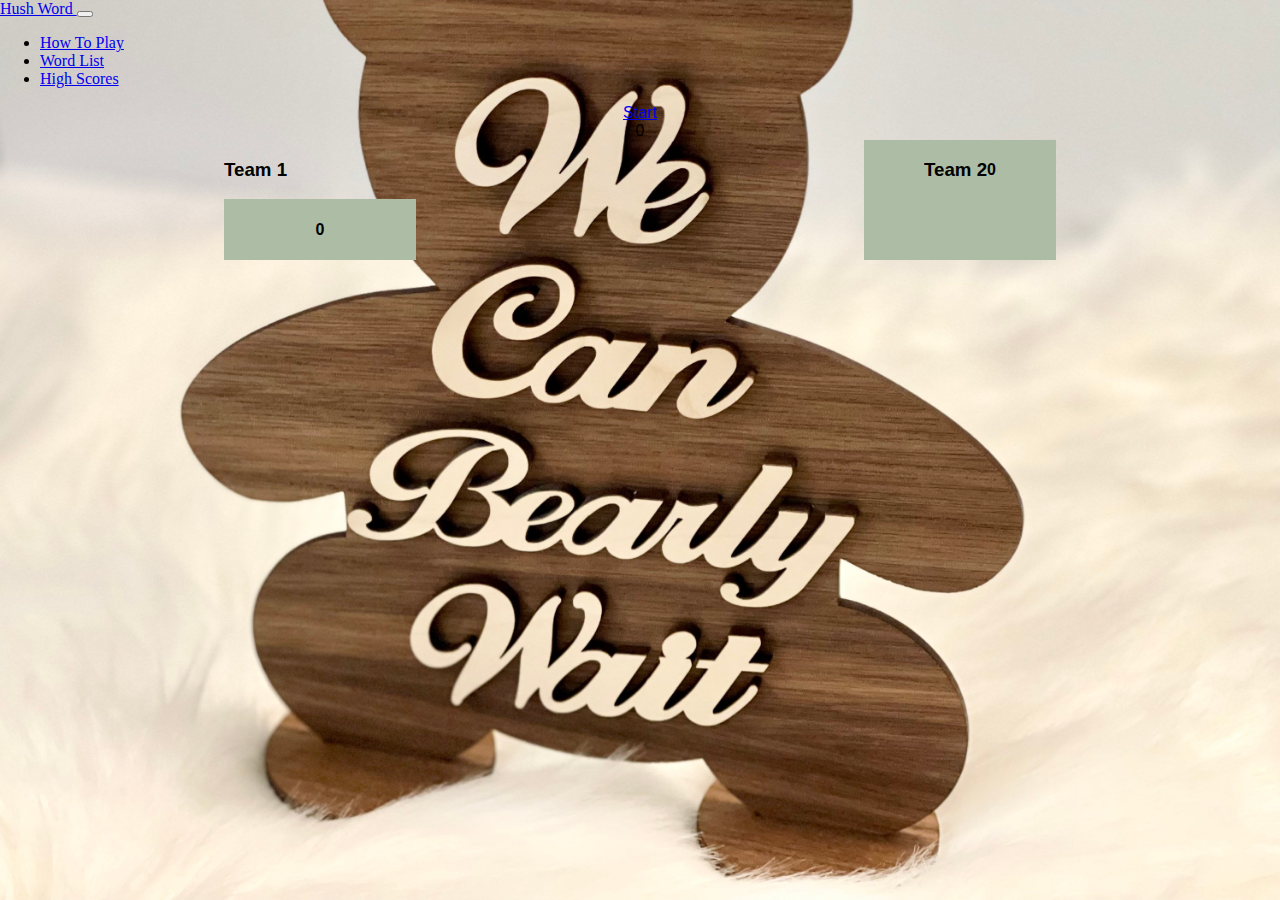
<file: index.html>
<!DOCTYPE html>
<html lang="en">

<head>
    <meta charset="UTF-8">
    <meta name="viewport" content="width=device-width, initial-scale=1.0">
    <link rel="stylesheet" href="style.css">
    <link href="https://cdn.jsdelivr.net/npm/bootstrap@5.3.2/dist/css/bootstrap.min.css" rel="stylesheet"
        integrity="sha384-T3c6CoIi6uLrA9TneNEoa7RxnatzjcDSCmG1MXxSR1GAsXEV/Dwwykc2MPK8M2HN" crossorigin="anonymous">


    <title>Hush Word Baby Shower Edition</title>
</head>

<body>

    <!-- navbar -->
    <nav class="navbar navbar-expand-md">

        <div class="container-xxl">
            <a href="#play-area" class="navbar-brand">
                <span class="fw-bold text-secondary">
                    Hush Word
                </span>
            </a>
            <!-- toggle button for mobile nav -->
            <button class="navbar-toggler" type="button" data-bs-toggle="collapse" data-bs-target="#main-nav"
                aria-controls="main-nav" aria-expanded="false" aria-label="Toggle navigation">
                <span class="navbar-toggler-icon"></span>
            </button>

            <!-- nave bar links -->
            <div class="collape navbar-collapse justify-content-end align-center" id="main-nav">
                <ul class="navbar-nav">
                    <li class="nav-item">
                        <a class="nav-link" id="howToBtn" href="#howTo">How To Play</a>
                    </li>
                    <li class="nav-item">
                        <a class="nav-link" id="wordListBtn" href="#wordlistContainer">Word List</a>
                    </li>
                    <li class="nav-item">
                        <a class="nav-link" href="#contacts">High Scores</a>
                    </li>
                    <!-- <li class="nav-item d-md-none">
                        <a class="nav-link" href="#start">start</a>
                    </li> -->
                    <!-- <li class="nav-item ms-2  d-md-inline">
                        <a class="btn btn-secondary" id="start-btn" href="#start">Start</a>
                    </li> -->
                </ul>
            </div>
        </div>
    </nav>

    <div class="whole">
        <div class="modal-header">
            <section class="container-md my-5" id="top-of-container">
                <!-- <li class="nav-item ms-2  d-md-inline"> -->
                <!-- </li> -->
                <!-- <a href="./scores.html" id="high-scores">Vew High Scores</a> -->
                <div class="time-container display-3">
                    <a class="btn btn-secondary shadow" id="start-btn" href="#start">Start</a>
                    <!-- <h4>Timer: </h4> -->
                    <div class="display-1" id="time">0</div>

                </div>

                <div class=".container-xxl score-board">
                    <div class="card shadow p-3 mb-5 bg-body-tertiary rounded" style="width: 12rem;">
                        <h3 class="display-5">Team 1</h3>
                        <!-- <img src="Images/Team !.png" class="card-img-top team-label" alt="team one score image"> -->
                        <div class="team card-body">
                            <!-- <div class="toggle-label" for="toggle-switch">Team 1</div> -->
                            <h4 class="team-one-score display-3 card-title">0</h4>
                        </div>
                    </div>

                    <div class="team card shadow p-3 mb-5 bg-body-tertiary rounded" style="width: 12rem;">
                        <h3 class="display-5">Team 2</h3>
                        <!-- <img src="Images/Team ! (1).png" class="card-img-top team-label" alt="team two score image"> -->
                        <div class="team card-body">
                            <!-- <div class="toggle-label" for="toggle-switch">Team 2</div> -->
                            <h4 class="team-two-score display-3 card-title">0</h4>
                        </div>
                    </div>
                </div>



            </section>
        </div>



        <div class="play-area" id="playarea">
            <!-- <div class="start-btn">
                <button class="gobtn" id="team-one-button">Team 1 Go!</button>
                <button class="gobtn" id="team-two-button">Team 2 Go!</button>
            </div> -->
            <section class="card-section .container-md shadow p-3 mb-5 bg-body-tertiary rounded" id="card-modal">
                <img src="Images/incorrect-294245_1280.png" alt="x for unsuccessful guesses"
                    class="xmark marks .img-fluid rounded float-start" id="xmark" />

                <div class="card text-bg-info mb-3 game-card" style="width: 8rem;">

                    <div class="guess-this card-header">Guess Word</div>
                    <ul class="list-group list-group-flush">
                        <li class="buzzword1 list-group-item">Don't</li>
                        <li class="buzzword2 list-group-item">say</li>
                        <li class="buzzword3 list-group-item">these</li>
                        <li class="buzzword4 list-group-item">words.</li>
                    </ul>
                </div>

                <img src="Images/check-40319_1280.png" alt="check mark for successful guesses"
                    class="checkmark marks .img-fluid rounded float-end" id="checkmark" />
            </section>
        </div>

    </div>

    <div class="card text-bg-dark" id="howTo">
        <button class="btn btn-secondary shadow" id="hide-how-to">Back To Game</button>
        <div id="carouselExampleIndicators" class="carousel slide">
            <div class="carousel-indicators">
                <button type="button" data-bs-target="#carouselExampleIndicators" data-bs-slide-to="0" class="active"
                    aria-current="true" aria-label="Slide 1"></button>
                <button type="button" data-bs-target="#carouselExampleIndicators" data-bs-slide-to="1"
                    aria-label="Slide 2"></button>
                <button type="button" data-bs-target="#carouselExampleIndicators" data-bs-slide-to="2"
                    aria-label="Slide 3"></button>
                <button type="button" data-bs-target="#carouselExampleIndicators" data-bs-slide-to="3"
                    aria-label="Slide 4"></button>
                <button type="button" data-bs-target="#carouselExampleIndicators" data-bs-slide-to="4"
                    aria-label="Slide 5"></button>

            </div>
            <div class="carousel-inner">
                <div class="carousel-item active">
                    <img src="Images/how to play-green/Slide1.png" class="d-block w-100" alt="...">
                </div>
                <div class="carousel-item">
                    <img src="Images/how to play-green/Slide2.png" class="d-block w-100" alt="...">
                </div>
                <div class="carousel-item">
                    <img src="Images/how to play-green/Slide3.png" class="d-block w-100" alt="...">
                </div>
                <div class="carousel-item">
                    <img src="Images/how to play-green/Slide4.png" class="d-block w-100" alt="...">
                </div>
                <div class="carousel-item">
                    <img src="Images/how to play-green/Slide5.png" class="d-block w-100" alt="...">
                </div>
            </div>
            <button class="carousel-control-prev" type="button" data-bs-target="#carouselExampleIndicators"
                data-bs-slide="prev">
                <span class="carousel-control-prev-icon" aria-hidden="true"></span>
                <span class="visually-hidden">Previous</span>
            </button>
            <button class="carousel-control-next" type="button" data-bs-target="#carouselExampleIndicators"
                data-bs-slide="next">
                <span class="carousel-control-next-icon" aria-hidden="true"></span>
                <span class="visually-hidden">Next</span>
            </button>
        </div>
    </div>

    <div id="wordlistContainer">
        <h3>Let's see what you got:</h3>
        <!-- <button class="btn btn-secondary shadow" id="hide-wordlist">Hide WordList</button> -->

        <div class="word-list" id="word-list">

            <div class="card shadow" style="width: 18rem;">
                <div class="card-header">
                    Team 1
                </div>
                <ul class="list-group list-group-flush" id="">
                    <div id="answer-buttons" class="btn-container"></div>

                    <!-- <li class="list-group-item text-decoration-line-through fw-lighter">An item</li>
                <li class="list-group-item">A second item</li>
                <li class="list-group-item">A third item</li> -->
                </ul>
            </div>
            <div class="card shadow" style="width: 18rem;">
                <div class="card-header">
                    Team 2
                </div>
                <ul class="list-group list-group-flush">
                    <div id="answer-buttons2" class="btn-container"></div>

                    <!-- <li class="list-group-item">An item</li>
                <li class="list-group-item">A second item</li>
                <li class="list-group-item">A third item</li> -->
                </ul>
            </div>




        </div>
    </div>




    <audio id="buzzer">
        <source src="./audio/buzzerwav-14908.mp3" type="audio/mpeg">
        Your browser does not support the audio element.
    </audio>
    <audio id="timer-running">
        <source src="./audio/ouch-116112.mp3" type="audio/mpeg">
        Your browser does not support the audio element.
    </audio>
    <audio id="correct">
        <source src="./audio/new-information-153314.mp3" type="audio/mpeg">
        Your browser does not support the audio element.
    </audio>
    <audio id="end-turn">
        <source src="./audio/fail-jingle-stereo-mix-88784.mp3" type="audio/mpeg">
        Your browser does not support the audio element.
    </audio>
    <audio id="aww">
        <source src="./audio/awwwww-37944.mp3" type="audio/mpeg">
        Your browser does not support the audio element.
    </audio>

    <script src="https://cdn.jsdelivr.net/npm/bootstrap@5.3.2/dist/js/bootstrap.bundle.min.js"
        integrity="sha384-C6RzsynM9kWDrMNeT87bh95OGNyZPhcTNXj1NW7RuBCsyN/o0jlpcV8Qyq46cDfL"
        crossorigin="anonymous"></script>
    <script src="js/cards.js"></script>
    <script src="js/script.js"></script>

</body>

</html>




<!-- <div class="card text-bg-dark" id="howTo">
        <img src="Images/backdrop-874452_1920.jpg" class="card-img" alt="...">
        <div class="card-img-overlay">
            <button class="btn btn-secondary shadow" id="hide-how-to">Back To Game</button>

            <h5 class="card-title">How to Play Hush Word:</h5>
            <p class="card-text">
                Objective: </p>

            <p class="card-text"> Word is a word-guessing game where players need to guess a word without using specific
                taboo words associated with it. Players take turns to guess words, and teams earn points for each
                correct guess.</p>

            <p class="card-text">Setting Up the Game:</p>
            <p class="card-text">
                Gather Players: Assemble two or more players into teams. Each team will take turns guessing words.</p>

            <p class="card-text">Prepare the Game Materials:</p>

            <p class="card-text">You need a device with a modern web browser to load the game interface.
                Ensure your device has speakers or headphones for the audio cues in the game.
                Starting the Game:
                Access the Game: Open the web browser on your device and navigate to the Hush Word game website.</p>

            <p class="card-text">Navigate the Menu:</p>

            <p class="card-text">Explore the menu options on the top navigation bar, such as "How To Play," "Word List,"
                and "High Scores" to familiarize yourself with the game rules and available features.</p>
            <p class="card-text">Start the Game:

                Click on the "Start" button to begin the game. This initiates the game timer and displays the first word
                for your team to guess.</p>
            Gameplay:</p>

            <p class="card-text">Guessing a Word:</p>

            Look at the main game card displayed on the screen. This card contains the word your team needs to guess
            (labeled as "Guess Word").
            Avoid using the words listed below the main word (labeled as "Buzzwords"). These words are taboo and should
            not be used in your clues.</p>
            <p class="card-text">Turn Timer:

                Each team has a limited time (usually 60 seconds) to guess the word.
                The remaining time is displayed prominently on the screen.
                If your team guesses the word correctly within the time limit, click the checkmark icon to earn a point.
            </p>
            <p class="card-text">Taboo Words:

                If a player uses any of the taboo words during their explanation, the turn ends immediately, and the
                other team gains a point. Avoid these words!</p>
            <p class="card-text">Passing a Word:

                If your team is struggling to guess the word, you can click the X icon to pass the word. The turn ends,
                and the other team gains a point.</p>
            <p class="card-text">Scoring:

                Each correct guess earns your team a point.
                The game keeps track of the scores for both teams, which are displayed on the screen.</p>
            <p class="card-text">Team Turns:

                The game alternates between teams after each turn. Pay attention to whose turn it is displayed on the
                screen.
                Winning the Game:
                Game Duration: The game can be played for a set number of rounds or a specific duration. Teams take
                turns until the predetermined end point.</p>

            <p class="card-text"></p>Determining the Winner:

            At the end of the game, the team with the most points wins.
            Celebrate your victory and consider playing again to challenge yourselves further!
            Enjoy playing Hush Word and have fun guessing words while avoiding the tricky taboo words!</p>
            <p class="card-text"><small>Last updated 3 mins ago</small></p>
        </div>
    </div> -->
</file>
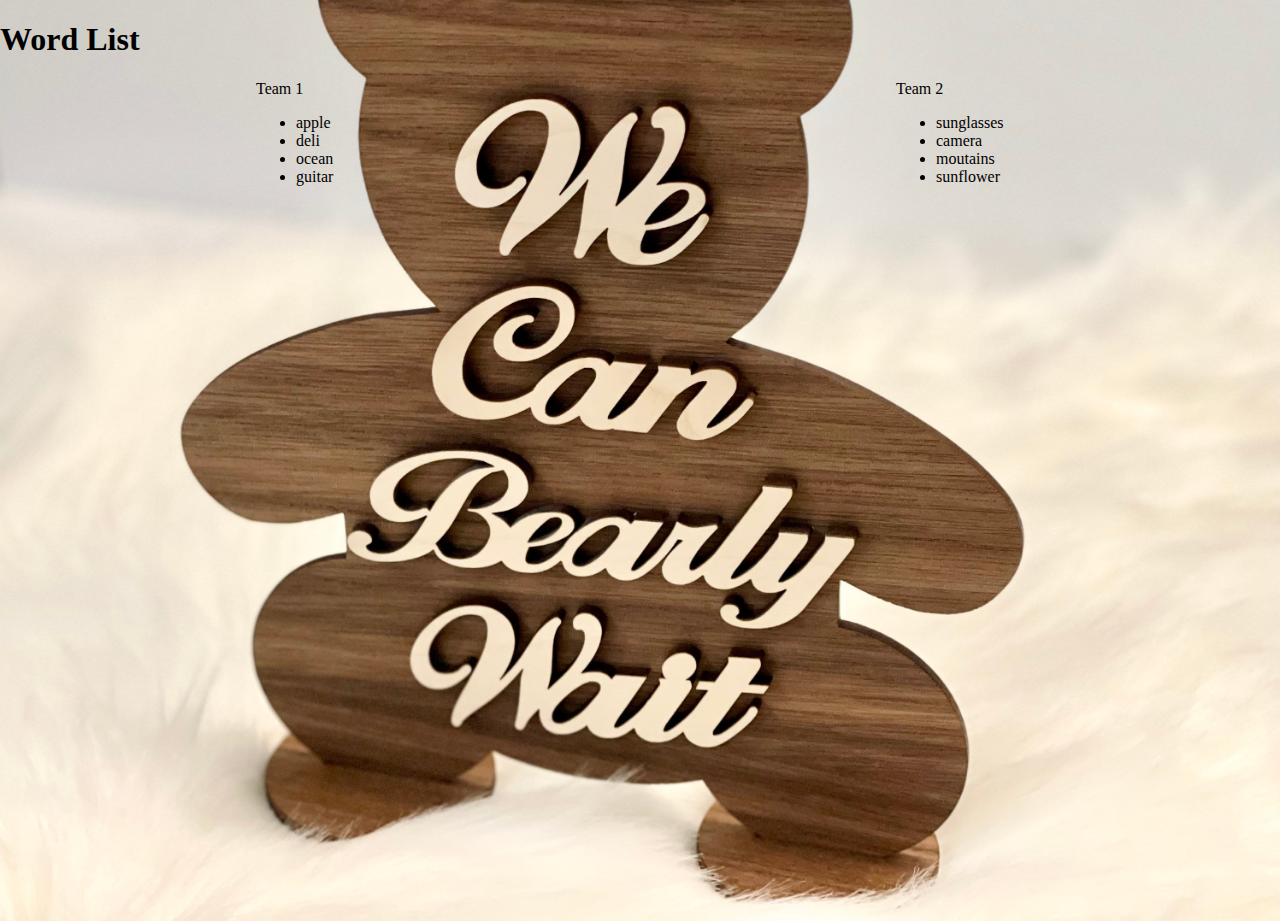
<file: wordlist.html>
<!DOCTYPE html>
<html lang="en">

<head>
    <meta charset="UTF-8">
    <meta name="viewport" content="width=device-width, initial-scale=1.0">
    <link rel="stylesheet" href="style.css">
    <link href="https://cdn.jsdelivr.net/npm/bootstrap@5.3.2/dist/css/bootstrap.min.css" rel="stylesheet"
        integrity="sha384-T3c6CoIi6uLrA9TneNEoa7RxnatzjcDSCmG1MXxSR1GAsXEV/Dwwykc2MPK8M2HN" crossorigin="anonymous">


    <title>Word List</title>
</head>


<body>

<h1 class="fw-bold text-center text-secondary">Word List</h1>
<div class="wordlist-card">
    <div class="card text-bg-info mb-3 game-card" style="width: 8rem;">

        <div class="guess-this card-header">Team 1</div>
        <ul class="list-group list-group-flush">
            <li class="buzzword1 list-group-item">apple</li>
            <li class="buzzword2 list-group-item text-decoration-line-through">deli</li>
            <li class="buzzword3 list-group-item ">ocean</li>
            <li class="buzzword4 list-group-item">guitar</li>
        </ul>
    </div>

    <div class="card text-bg-info mb-3 game-card" style="width: 8rem;">

        <div class="guess-this card-header">Team 2</div>
        <ul class="list-group list-group-flush">
            <li class="buzzword1 list-group-item">sunglasses</li>
            <li class="buzzword2 list-group-item">camera</li>
            <li class="buzzword3 list-group-item text-decoration-line-through">moutains</li>
            <li class="buzzword4 list-group-item">sunflower</li>
        </ul>
    </div>
</div>


<script src="https://cdn.jsdelivr.net/npm/bootstrap@5.3.2/dist/js/bootstrap.bundle.min.js"
    integrity="sha384-C6RzsynM9kWDrMNeT87bh95OGNyZPhcTNXj1NW7RuBCsyN/o0jlpcV8Qyq46cDfL"
    crossorigin="anonymous"></script>
<script src="js/cards.js"></script>
<script src="js/script.js"></script>

</body>

</html>
</file>
<file: style.css>
/* .team-label{
    width: 6rem;
    height: 6rem;
} */

body {
    background-image: url(Images/il_fullxfull.3924170953_mbnn.jpg);
    background-position: bottom;
    background-repeat: no-repeat;
    background-size: cover;
    height: 100vh;
    margin: 0;

}

.navbar-no-collapse .navbar-collapse {
    flex-basis: auto;
}

.marks {
    display: flex;
    margin-top: auto;
    margin-bottom: auto;
    width: 6rem;
    height: 6rem;

}




.score-board {

    display: flex;
    justify-content: space-around;
    font-family: sans-serif;

}

.time-container {
    display: flex;
    flex-direction: column;
    justify-content: space-around;
    align-items: center;
    font-family: sans-serif;


}

.team {

    display: flex;
    justify-content: center;
    background-color: #adbca5;

}



#playarea {
    display: none;
    justify-content: center;

    /* display: none; */


}

#card-modal {
    /* background-color: #db4c4c; */
    display: flex;
    justify-content: center;

    /* display: none; */
}

/* WordList styling */

.wordlist-card {
    display: flex;
    justify-content: space-between;
    justify-content: space-around;
}

#howTo {
    display: none;
}


.word-list {
    display: flex;
    justify-content: space-evenly;
}

#wordlistContainer {
    display: none;
    flex-direction: column;
    /* justify-content: center; */

}
</file>
